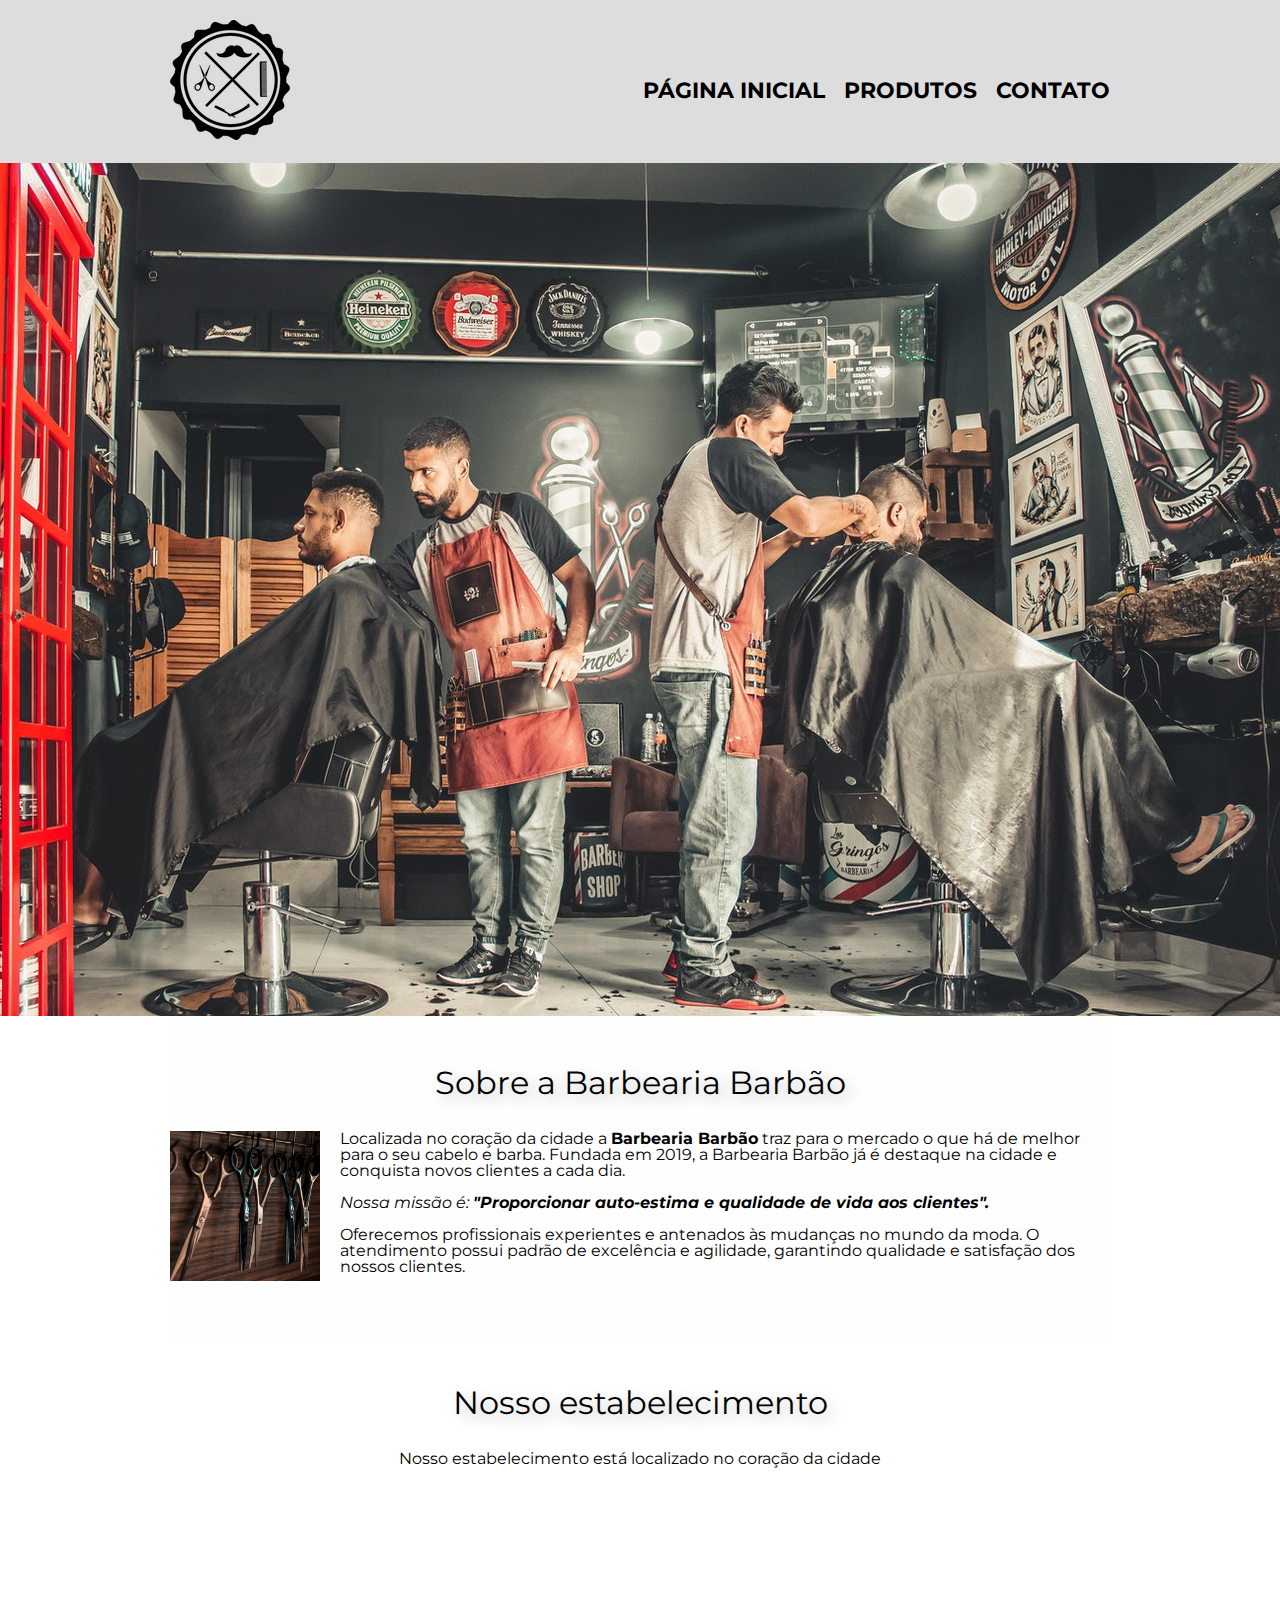
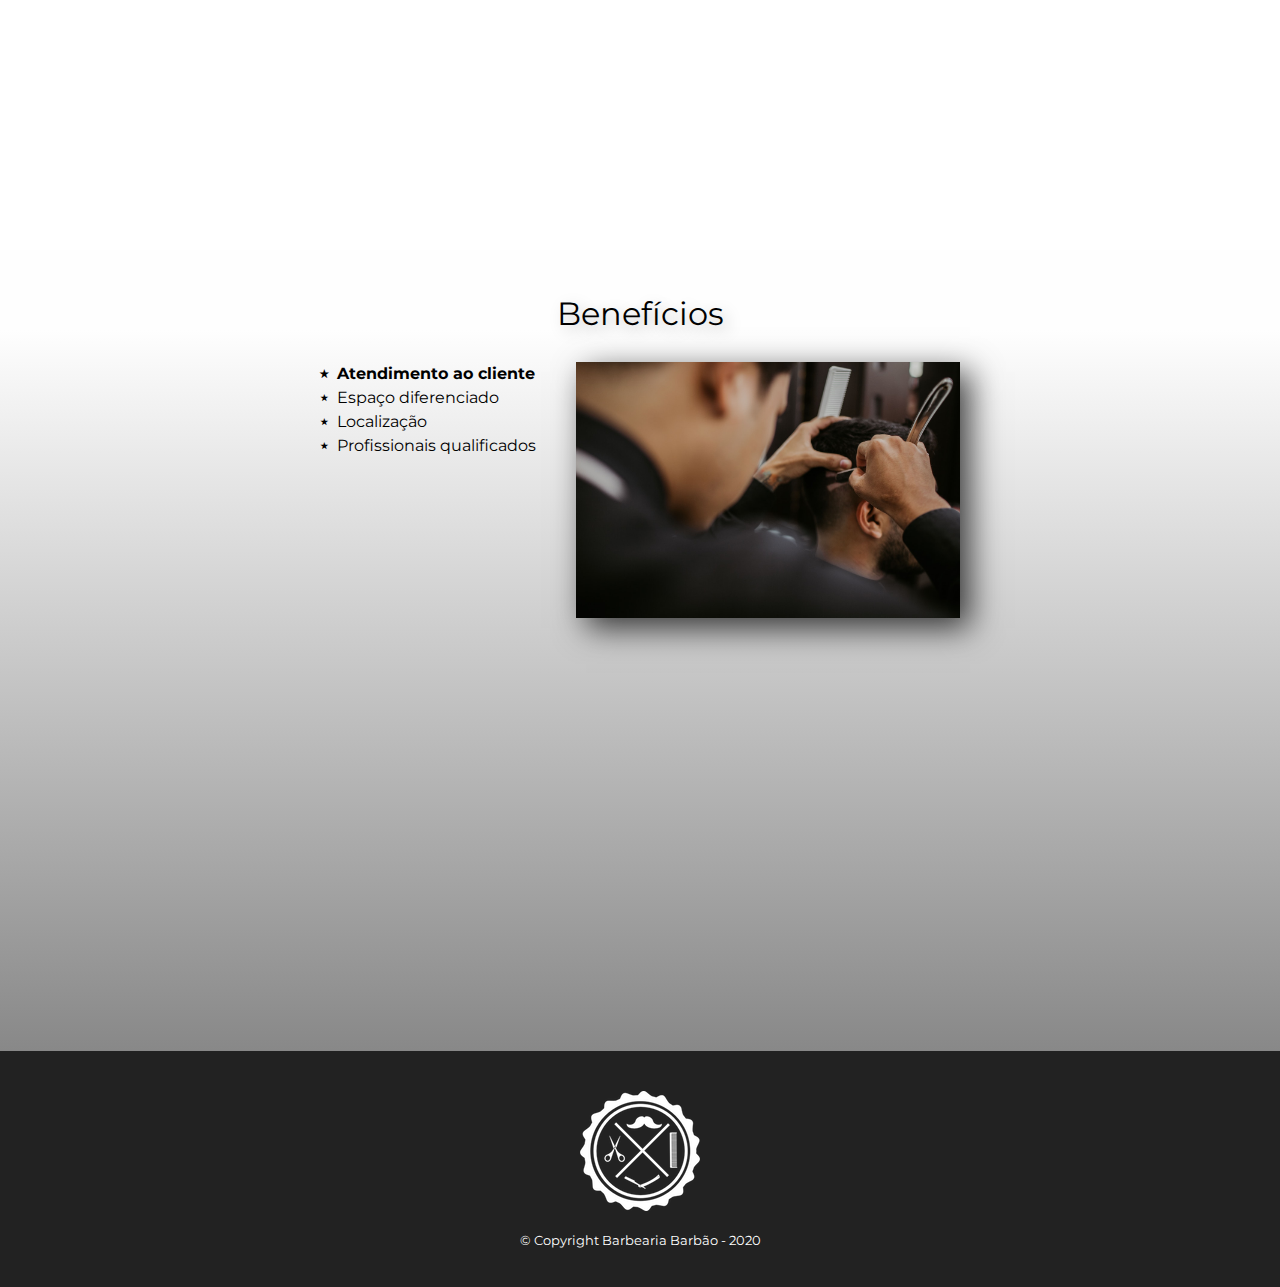
<file: index.html>
<!DOCTYPE html>
<html lang="pt-br">

<head>
    <meta charset="UTF-8">
    <meta name="viewport" content="width=device-width">
    <title>Barbearia Barbão</title>

    <link href="https://fonts.googleapis.com/css2?family=Montserrat&display=swap" rel="stylesheet">
    <link rel="stylesheet" href="reset.css">
    <link rel="stylesheet" href="estilo.css">
</head>

<body>
    <header>
        <div class="caixa">
            <h1><img src="logo.png"></h1>

            <nav>
                <ul>
                    <li>
                        <a href="index.html">Página inicial</a>
                    </li>
                    <li>
                        <a href="produtos.html">Produtos</a>
                    </li>
                    <li>
                        <a href="contato.html">Contato</a>
                    </li>
                </ul>
            </nav>
        </div>
    </header>

    <img class="banner" src="banner.jpg">

    <main>
        <section class="principal">
            <h2 class="titulo-principal">Sobre a Barbearia Barbão</h2>

            <img class="utensilios" src="utensilios.jpg" alt="Utensílios de um barbeiro">

            <p>Localizada no coração da cidade a <strong>Barbearia Barbão</strong> traz para o mercado o que há de
                melhor
                para o
                seu cabelo e barba. Fundada em 2019, a Barbearia Barbão já é destaque na cidade e conquista novos
                clientes a
                cada dia.
            </p>

            <p id="missao"><em>Nossa missão é: <strong>"Proporcionar auto-estima e qualidade de vida aos
                        clientes".</strong></em></p>

            <p>Oferecemos profissionais experientes e antenados às mudanças no mundo da moda. O atendimento possui
                padrão de
                excelência e agilidade, garantindo qualidade e satisfação dos nossos clientes.</p>
        </section>

        <section class="mapa">
            <h3 class="titulo-principal">Nosso estabelecimento</h3>

            <p>Nosso estabelecimento está localizado no coração da cidade</p>

            <div class="mapa-conteudo">
                <iframe
                    src="https://www.google.com/maps/embed?pb=!1m18!1m12!1m3!1d3679.987846989447!2d-47.65207418539651!3d-22.728693085102698!2m3!1f0!2f0!3f0!3m2!1i1024!2i768!4f13.1!3m3!1m2!1s0x94c63108a0d8020b%3A0x506d0e7e5d3ec6f9!2sMunicipal%20Market%20of%20Piracicaba!5e0!3m2!1sen!2sbr!4v1591178213763!5m2!1sen!2sbr"
                    width="100%" height="300" frameborder="0" style="border:0;" allowfullscreen="" aria-hidden="false"
                    tabindex="0"></iframe>
            </div>
        </section>

        <section class="beneficios">
            <h3 class="titulo-principal">Benefícios</h3>

            <div class="conteudo-beneficios">
                <ul class="lista-beneficios">
                    <li class="itens">Atendimento ao cliente</li>
                    <li class="itens">Espaço diferenciado</li>
                    <li class="itens">Localização</li>
                    <li class="itens">Profissionais qualificados</li>
                </ul><img class="imagem-beneficios" src="beneficios.jpg">
            </div>

            <div class="video">
                <iframe width="100%" height="315" src="https://www.youtube.com/embed/wcVVXUV0YUY" frameborder="0"
                    allow="accelerometer; autoplay; encrypted-media; gyroscope; picture-in-picture"
                    allowfullscreen></iframe>
            </div>
        </section>
    </main>

    <footer>
        <img src="logo-branco.png">
        <p class="copyright">&copy; Copyright Barbearia Barbão - 2020</p>
    </footer>
</body>

</html>
</file>
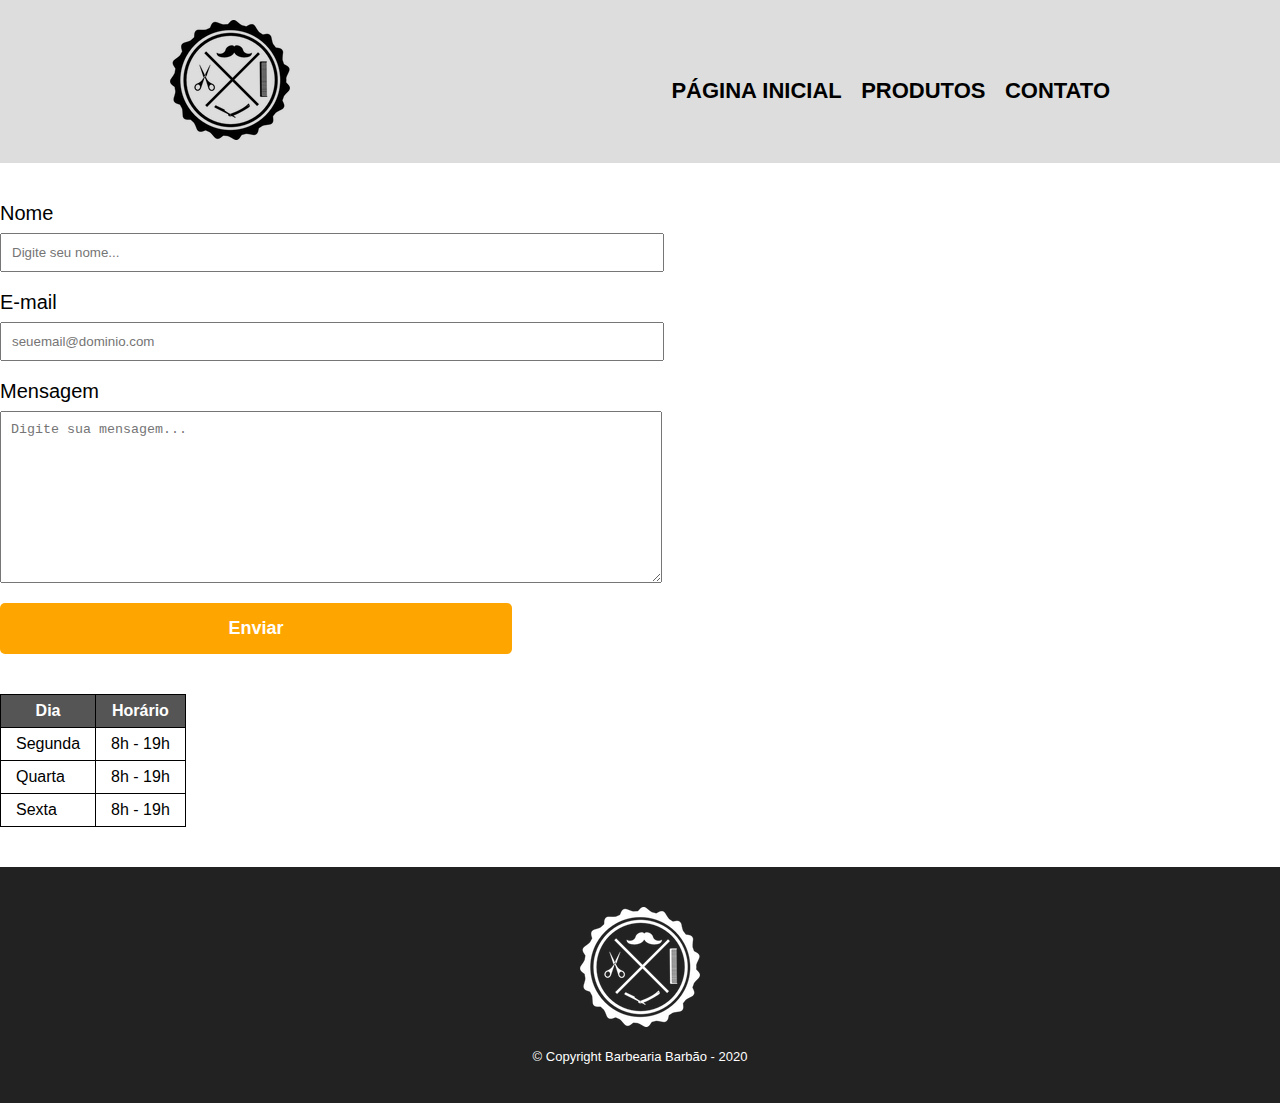
<file: contato.html>
<!DOCTYPE html>
<html lang="pt-br">

<head>
    <meta charset="UTF-8">
    <title>Contato Barbearia Barbão</title>

    <link rel="stylesheet" href="reset.css">
    <link rel="stylesheet" href="estilo.css">
</head>

<body>
    <header>
        <div class="caixa">
            <h1><img src="logo.png"></h1>

            <nav>
                <ul>
                    <li>
                        <a href="index.html">Página inicial</a>
                    </li>
                    <li>
                        <a href="produtos.html">Produtos</a>
                    </li>
                    <li>
                        <a href="contato.html">Contato</a>
                    </li>
                </ul>
            </nav>
        </div>
    </header>

    <main>
        <form>
            <label for="nome">Nome</label>
            <input type="text" id="nome" class="input" placeholder="Digite seu nome..." required />

            <label for="email">E-mail</label>
            <input type="email" id="email" class="input" placeholder="seuemail@dominio.com" required />

            <label for="mensagem">Mensagem</label>
            <textarea rows="10" id="mensagem" class="input" placeholder="Digite sua mensagem..." required></textarea>

            <input type="submit" value="Enviar" class="enviar" />
        </form>

        <table>
            <thead>
                <th>Dia</th>
                <th>Horário</th>
            </thead>

            <tbody>
                <tr>
                    <td>Segunda</td>
                    <td>8h - 19h</td>
                </tr>

                <tr>
                    <td>Quarta</td>
                    <td>8h - 19h</td>
                </tr>

                <tr>
                    <td>Sexta</td>
                    <td>8h - 19h</td>
                </tr>
            </tbody>
        </table>
    </main>

    <footer>
        <img src="logo-branco.png">
        <p class="copyright">&copy; Copyright Barbearia Barbão - 2020</p>
    </footer>
</body>

</html>
</file>
<file: estilo.css>
body {
    font-family: 'Montserrat', sans-serif;
}

header {
    background: #DDD;
    padding: 20px 0;
}

.caixa {
    position: relative;
    width: 940px;
    margin: 0 auto;
}

nav {
    position: absolute;
    top: 60px;
    right: 0;
}

nav li {
    display: inline;
    margin-left: 15px;
}

nav a {
    text-transform: uppercase;
    color: #000;
    font-weight: bold;
    font-size: 22px;
    text-decoration: none;
}

nav a:hover {
    color: #A52A2A;
    text-decoration: underline;
}

.produtos {
    width: 940px;
    margin: 0 auto;
    padding: 50px 0;
}

.produtos li {
    display: inline-block;
    text-align: center;
    width: 30%;
    vertical-align: top;
    padding: 30px 20px;
    margin: 0 1.5%;
    box-sizing: border-box;
    border: 2px solid #000;
    border-radius: 10px;
}

.produtos li:hover {
    border-color: #A52A2A;
}

.produtos li:hover h2 {
    font-size: 34px;
}

.produtos li:active {
    border-color: #FA8072;
}

.produtos h2 {
    font-size: 30px;
    font-weight: bold;
}

.produtos img {
    max-width: 225px;
    height: auto;
}

.produto-descricao {
    font-size: 18px;
}

.produto-preco {
    font-size: 22px;
    font-weight: bold;
    margin: 10px 0 0;
}

footer {
    text-align: center;
    background: #222;
    padding: 40px;
}

.copyright {
    color: #FFF;
    font-size: 13px;
    margin: 20px 0 0;
}

form {
    margin: 40px 0;
}

form label {
    display: block;
    font-size: 20px;
    margin: 0 0 10px;
}

.input {
    display: block;
    margin: 0 0 20px;
    padding: 10px;
    width: 50%;
}

.enviar {
    width: 40%;
    padding: 15px 0;
    background: orange;
    color: white;
    font-weight: bold;
    font-size: 18px;
    border: none;
    border-radius: 5px;
    transition: .5s all;
}

.enviar:hover {
    background: darkorange;
    transform: scale(1.05);
}

table {
    margin: 20px 0 40px;
}

thead {
    background: #555;
    color: white;
    font-weight: bold;
}

td,
th {
    border: 1px solid #000;
    padding: 8px 15px;
}

.banner {
    width: 100%;
}

.titulo-principal {
    text-align: center;
    font-size: 2em;
    margin: 0 0 1em;
    clear: left;
    text-shadow: 5px 5px 15px rgba(0, 0, 0, .25);
}

.principal {
    padding: 3em 0;
    background: #FEFEFE;
    width: 940px;
    margin: 0 auto;
}

.principal p {
    margin: 0 0 1em;
}

.principal strong {
    font-weight: bold;
}

.principal em {
    font-style: italic;
}

.mapa {
    padding: 3em 0;
}

.mapa p {
    text-align: center;
    margin: 0 0 2em;
}

.mapa .mapa-conteudo {
    width: 940px;
    margin: 0 auto;
}

.beneficios {
    padding: 3em 0;
    background: linear-gradient(#FEFEFE 10%, #888);
}

.conteudo-beneficios {
    width: 640px;
    margin: 0 auto;
}

.lista-beneficios {
    width: 40%;
    display: inline-block;
    vertical-align: top;
}

.itens {
    line-height: 1.5em;
}

.itens:first-child {
    font-weight: bold;
}

.itens:before {
    content: '⭑';
    margin: 0 .5em 0 0;
}

.imagem-beneficios {
    width: 60%;
    opacity: 1;
    transition: 400ms;
    box-shadow: 10px 10px 30px rgba(0, 0, 0, .75);
}

.imagem-beneficios:hover {
    opacity: .3;
}

.utensilios {
    width: 150px;
    float: left;
    margin: 0 20px 20px 0;
}

.video {
    width: 550px;
    margin: 2em auto;
}

@media screen and (max-width: 480px) {

    .principal,
    .caixa,
    .conteudo-beneficios,
    .mapa .mapa-conteudo,
    .video {
        width: auto;
    }

    h1 {
        text-align: center;
    }

    nav {
        position: static;
        text-align: center;
        margin: 1em 0 0 0;
    }

    nav li {
        margin: 1em 0;
        display: block;
    }

    .lista-beneficios,
    .imagem-beneficios {
        width: 100%;
    }

    .imagem-beneficios {
        margin: 2em 0 0;
    }
}
</file>
